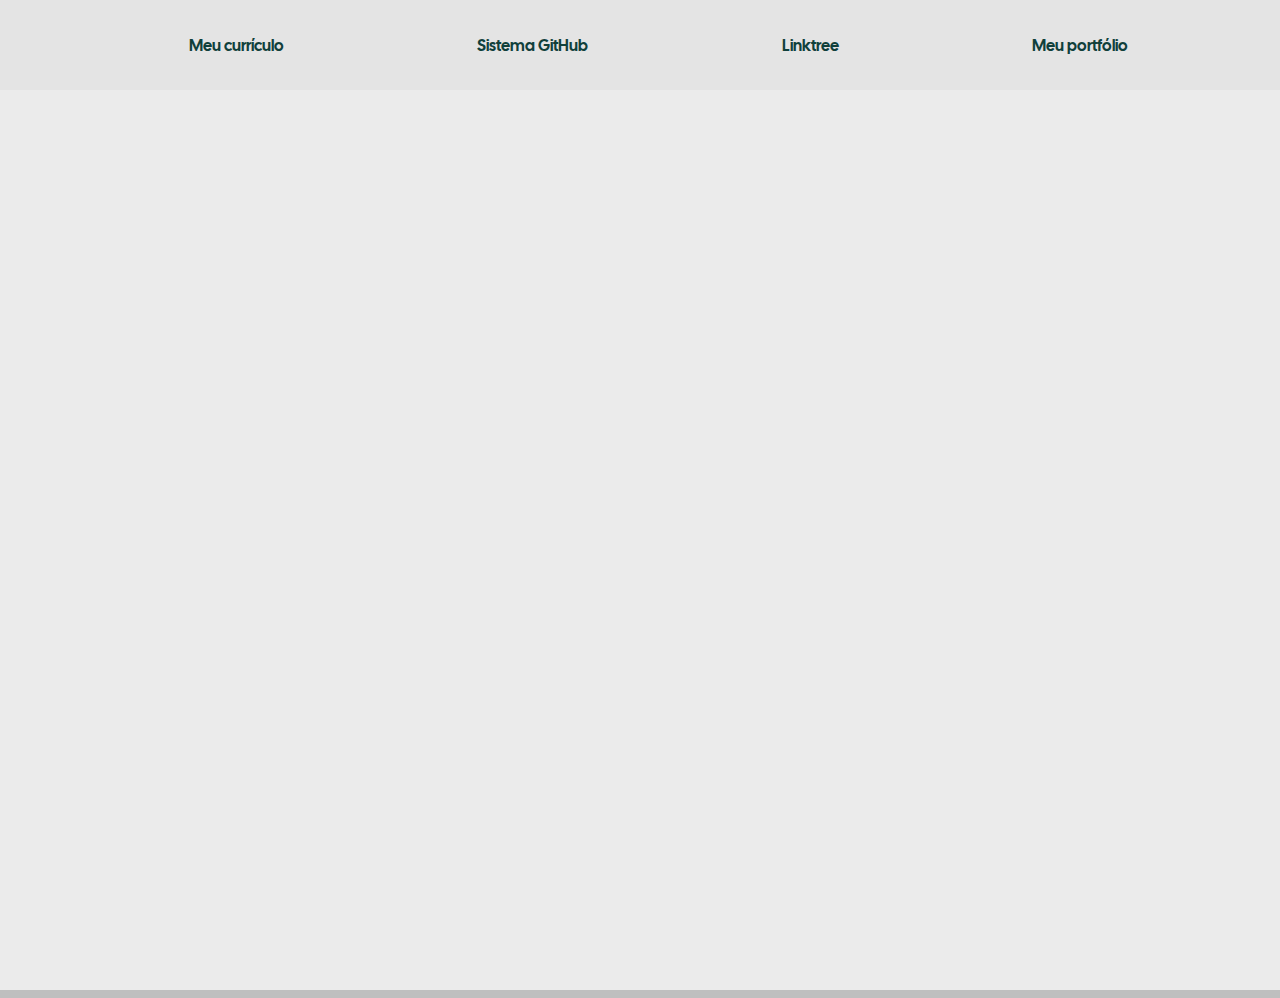
<file: sistema_projs_github.html>
<!DOCTYPE html>
<html lang="pt-br">

<head>
    <meta charset="UTF-8">
    <meta name="viewport" content="width=device-width, initial-scale=1.0">
    <title>Projetos Git</title>
    <link rel="shortcut icon" href="./favicon.png">
    <link rel="stylesheet" href="style.css">

    <link rel="preconnect" href="https://fonts.googleapis.com">
    <link rel="preconnect" href="https://fonts.gstatic.com" crossorigin>
    <link
        href="https://fonts.googleapis.com/css2?family=Bytesized&family=Cal+Sans&family=Cascadia+Mono:ital,wght@0,200..700;1,200..700&family=Dancing+Script:wght@400..700&family=Roboto+Mono:ital,wght@0,100..700;1,100..700&family=Rubik+Mono+One&display=swap"
        rel="stylesheet">

</head>

<body>
    <header class="cabecalho">
        <div class="content">
            <div class="links">
                <a href="curriculo.php" class="curriculo">Meu currículo</a>
                <a href="https://github.com/AlexandreANeres" target="_blank">Sistema GitHub</a>
                <a href="https://linktr.ee/AlexandreNeres" target="_blank">Linktree</a>
                <a href="https://alexandreaneres.github.io/Pessoal/">Meu portfólio</a>
            </div>
        </div>
    </header>

    <div class="container">

    </div>
</body>

</html>
</file>
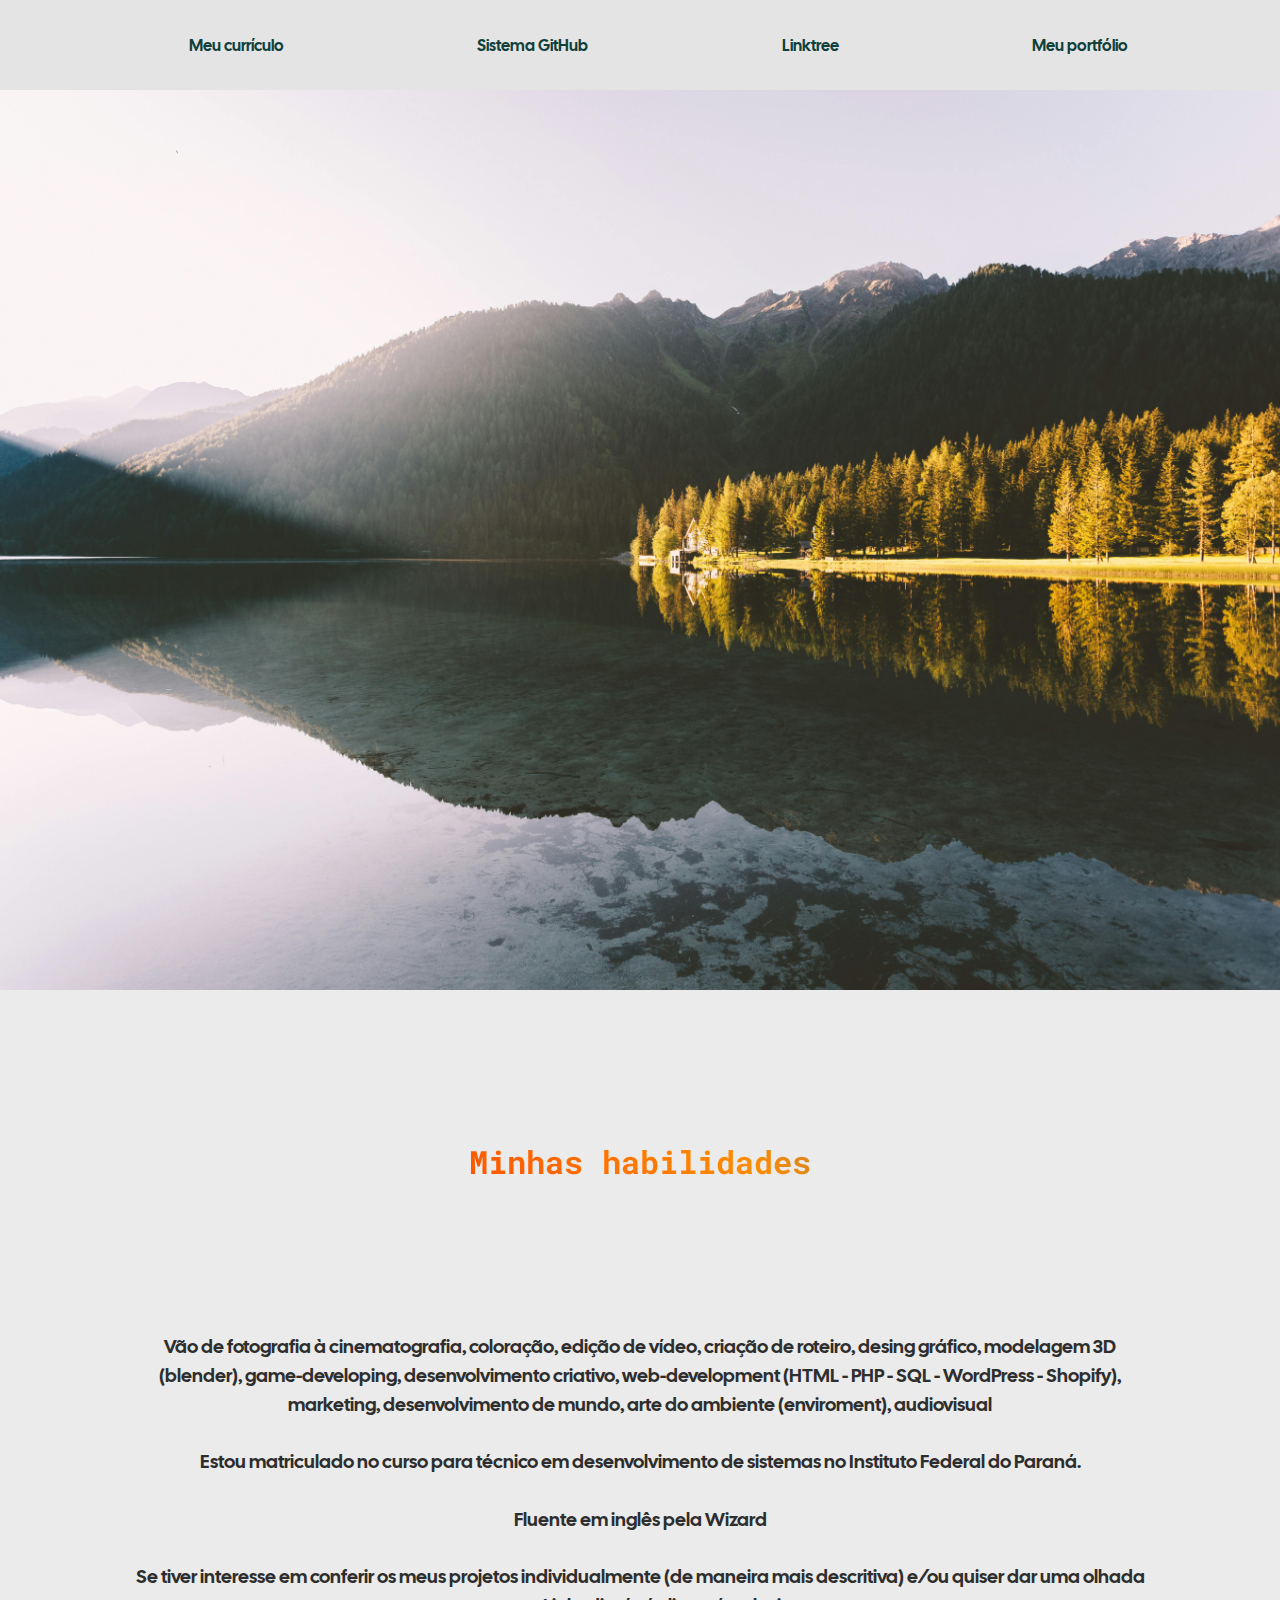
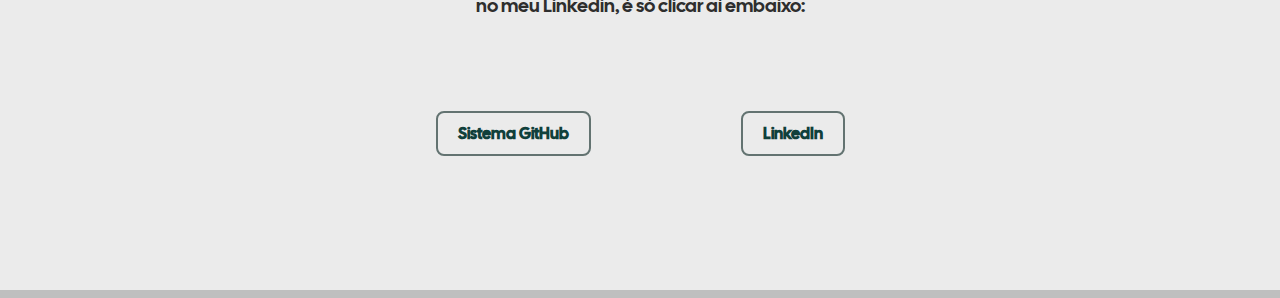
<file: sobremim.html>
<!DOCTYPE html>
<html lang="pt-br">

<head>
    <meta charset="UTF-8">
    <meta name="viewport" content="width=device-width, initial-scale=1.0">
    <title>Sobre mim</title>
    <link rel="shortcut icon" href="./favicon.png">
    <link rel="stylesheet" href="style.css">

    <link rel="preconnect" href="https://fonts.googleapis.com">
    <link rel="preconnect" href="https://fonts.gstatic.com" crossorigin>
    <link
        href="https://fonts.googleapis.com/css2?family=Bytesized&family=Cal+Sans&family=Cascadia+Mono:ital,wght@0,200..700;1,200..700&family=Dancing+Script:wght@400..700&family=Roboto+Mono:ital,wght@0,100..700;1,100..700&family=Rubik+Mono+One&display=swap"
        rel="stylesheet">

</head>

<body>
    <header class="cabecalho">
        <div class="content">
            <div class="links">
                <a href="curriculo.php" class="curriculo">Meu currículo</a>
                <a href="https://github.com/AlexandreANeres" target="_blank">Sistema GitHub</a>
                <a href="https://linktr.ee/AlexandreNeres" target="_blank">Linktree</a>
                <a href="https://alexandreaneres.github.io/Pessoal/">Meu portfólio</a>
            </div>
        </div>
    </header>

    <div class="container">
        <img class="geral" src="paisagem_montanhas.jpg" alt="Paisagem esplêndida">
    </div>

    <div class="container">
        <p id="title_fire">Minhas habilidades</p>
        <p id="description"> Vão de fotografia à cinematografia, coloração, edição de vídeo, criação de roteiro, desing
            gráfico, modelagem 3D (blender), game-developing, desenvolvimento criativo, web-development (HTML - PHP - SQL - WordPress - Shopify), marketing, 
            desenvolvimento de mundo, arte do ambiente (enviroment), audiovisual <br><br> Estou matriculado no curso
            para técnico em desenvolvimento de sistemas no Instituto Federal do Paraná. <br><br> Fluente em inglês pela
            Wizard <br><br> Se tiver interesse em conferir os meus projetos individualmente (de maneira mais descritiva)
            e/ou quiser dar uma olhada no meu Linkedin, é só clicar aí embaixo:</p>

        <div class="social-buttons">
            <a href="./sistema_projs_github.html" target="_blank" class="btn">Sistema GitHub</a>
            <a href="https://www.linkedin.com/in/alexandre-neres-b0b3b4258/" target="_blank" class="btn">LinkedIn</a>
        </div>
    </div>
</body>

</html>
</file>
<file: style.css>
/* Configurações fontes de texto */

/* Color Theme Swatches in Hex */
.N-I-S-H-I-K-I-G-O---Furniture-Design-Award-2014-1-hex {
    color: #127369;
}

.N-I-S-H-I-K-I-G-O---Furniture-Design-Award-2014-2-hex {
    color: #10403B;
}

.N-I-S-H-I-K-I-G-O---Furniture-Design-Award-2014-3-hex {
    color: #8AA6A3;
}

.N-I-S-H-I-K-I-G-O---Furniture-Design-Award-2014-4-hex {
    color: #637371;
}

.N-I-S-H-I-K-I-G-O---Furniture-Design-Award-2014-5-hex {
    color: #BFBFBF;
}

.cal-sans-regular {
    font-family: "Cal Sans", sans-serif;
    font-weight: 400;
    font-style: normal;
}

.roboto-mono {
    font-family: "Roboto Mono", monospace;
    font-optical-sizing: auto;
    font-weight: weight;
    font-style: normal;
}

.rubik-mono-one-regular {
    font-family: "Rubik Mono One", monospace;
    font-weight: 400;
    font-style: normal;
}

/* Links da página */

a:link {
    color: #10403B;
    text-decoration: none;
    font-family: "Cal Sans", sans-serif;
}


a:visited {
    color: #10403B;
    text-decoration: none;
    font-family: "Cal Sans", sans-serif;
}

a:hover {
    color: #BFBFBF;
    transition: color 0.5s;
    font-family: "Cal Sans", sans-serif;
}

/* Geralzão da página */

.video-player {
    width: 100%;
    max-width: 500px;
    border: 1px solid #637371;
    border-radius: 19px;
    box-shadow: 0px 4px 10px rgba(0, 0, 0, 0.3);
    background-color: #000;
    transition: transform 0.3s ease, box-shadow 0.3s ease;
    cursor: pointer;
    /* Indica que o vídeo é interativo */
}

.media-player {
    width: 100%;
    max-width: 500px;
    border: 1px solid #637371;
    border-radius: 19px;
    box-shadow: 0px 4px 10px rgba(0, 0, 0, 0.3);
    background-color: #000;
    transition: transform 0.3s ease, box-shadow 0.3s ease;
    cursor: pointer;
    /* Indica que o vídeo é interativo */
}

.video-player:hover {
    transform: scale(1.01);
    /* Leve aumento no tamanho ao passar o mouse */
    box-shadow: 0px 6px 15px rgba(0, 0, 0, 0.5);
    /* Sombra mais intensa */
}

.pdf-container {
    width: 100%;
    max-width: 500px;
    margin: 20px auto;
    /* Centraliza o botão */
    text-align: center;
}

.pdf-player {
    display: flex;
    align-items: center;
    justify-content: center;

    width: 100%;
    max-width: 500px;
    height: 100px;

    border-radius: 19px;

    box-shadow: 0px 4px 10px rgba(0, 0, 0, 0.3);

    background-color: #252525;
    color: #ffffff;

    text-decoration: none;
    font-family: "Roboto Mono", monospace;
    font-size: 18px;
    font-weight: bold;

    transition: transform 0.3s ease, box-shadow 0.3s ease;
    cursor: pointer;

    margin-top: 150px;
}

.pdf-player:hover {
    transform: scale(1.01);
    /* Leve aumento no tamanho ao passar o mouse */
    box-shadow: 0px 6px 15px rgba(0, 0, 0, 0.5);
    /* Sombra mais intensa */

    background: linear-gradient(45deg, #ff4500, #ff8c00, #306fb8, #07121f);
    background-size: 300% 300%;
    /* Faz o gradiente se mover */
    animation: fire-gradient 3s infinite;
    /* Animação do gradiente */
}

::-webkit-scrollbar {
    display: none;
}

#title {
    font-family: "Roboto Mono", monospace;
    font-size: 4vh;
    max-width: 80%;
    font-weight: 700;
    margin: 0px;
    /* - margens */
    color: #2e2e2e;

}

#title2 {
    max-width: 80%;
    font-family: "Roboto Mono", monospace;
    font-size: 3vh;
    font-weight: 700;
    margin: 0px;
    /* - margens */
    color: #2e2e2e;
}

#title3 {
    max-width: 80%;
    font-family: "Roboto Mono", monospace;
    font-size: 3vh;
    font-weight: 700;
    margin: 0px;
    /* - margens */
    color: #BFBFBF;
}

#title4 {
    max-width: 80%;
    font-family: "Roboto Mono", monospace;
    font-size: 3vh;
    font-weight: 700;
    margin: 0px;
    /* - margens */
    color: #e0e0e0;
}

#giant_title {
    font-family: "Rubik Mono One", monospace;
    font-weight: 400;
    font-style: normal;
    color: #BFBFBF;

    font-size: 15vh;
}
#giant_title2 {
    font-family: "Rubik Mono One", monospace;
    font-weight: 400;
    font-style: normal;
    color: #e0e0e0;

    font-size: 15vh;
}

#title_fire {
    font-family: "Roboto Mono", monospace;
    font-size: xx-large;
    font-weight: bold;
    margin-top: 150px;
    margin-bottom: 150px;
    color: #ffffff;
    /* Cor do texto */
    text-align: center;

    /* Gradiente de fogo animado */
    background-clip: content-box;
    background: linear-gradient(45deg, #ff4500, #ff8c00, #306fb8, #07121f);
    background-size: 300% 300%;
    /* Faz o gradiente se mover */
    -webkit-background-clip: text;
    /* Aplica o gradiente apenas ao texto */
    -webkit-text-fill-color: transparent;
    /* Torna o fundo do texto transparente */
    animation: fire-gradient 3s infinite;
    /* Animação do gradiente */
}

#title_fire_dark {
    max-width: 80%;
    font-family: "Roboto Mono", monospace;
    font-size: xx-large;
    font-weight: bold;
    margin-top: 150px;
    margin-bottom: 150px;
    color: #ffffff;
    /* Cor do texto */
    text-align: center;

    /* Gradiente de fogo animado */
    background-clip: content-box;
    background: linear-gradient(45deg, #BFBFBF, #a1a1a1, #1e1e1c, #080808);
    background-size: 300% 300%;
    /* Faz o gradiente se mover */
    -webkit-background-clip: text;
    /* Aplica o gradiente apenas ao texto */
    -webkit-text-fill-color: transparent;
    /* Torna o fundo do texto transparente */
    animation: fire-gradient 3s infinite;
    /* Animação do gradiente */
}

#title_fire_dark2 {
    max-width: 80%;
    font-family: "Roboto Mono", monospace;
    font-size: xx-large;
    font-weight: bold;
    margin-top: 150px;
    margin-bottom: 150px;
    color: #ffffff;
    /* Cor do texto */
    text-align: center;

    /* Gradiente de fogo animado */
    background-clip: content-box;
    background: linear-gradient(45deg, #09213b, #a1a1a1, #1e1e1c, #83590a);
    background-size: 400% 300%;
    /* Faz o gradiente se mover */
    -webkit-background-clip: text;
    /* Aplica o gradiente apenas ao texto */
    -webkit-text-fill-color: transparent;
    /* Torna o fundo do texto transparente */
    animation: fire-gradient 3s infinite;
    /* Animação do gradiente */
}

#title_fire_black {
    max-width: 80%;
    font-family: "Roboto Mono", monospace;
    font-size: xx-large;
    font-weight: bold;
    margin-top: 150px;
    margin-bottom: 150px;
    color: #ffffff;
    /* Cor do texto */
    text-align: center;

    /* Gradiente de fogo animado */
    background-clip: content-box;
    background: linear-gradient(45deg, #b60000, #6b0606, #292929, #838383);
    background-size: 400% 300%;
    /* Faz o gradiente se mover */
    -webkit-background-clip: text;
    /* Aplica o gradiente apenas ao texto */
    -webkit-text-fill-color: transparent;
    /* Torna o fundo do texto transparente */
    animation: fire-gradient 3s infinite;
    /* Animação do gradiente */
}

/* Estilo para o container do vídeo de fundo */

.video-background {
    position: absolute;
    top: 0;
    left: 0;
    width: 100%;
    height: 100%;
    overflow: hidden;
    z-index: -1;
    /* Certifique-se de que o vídeo está atrás do texto, mas acima de outros elementos */
}

/* Estilo para o vídeo de fundo */

.background-video {
    width: 100%;
    height: 100%;
    object-fit: cover;
    /* Garante que o vídeo cubra todo o espaço */
}

#title_sonoplastia {
    font-family: "Rubik Mono One", monospace;
    font-size: 15vh;
    font-weight: bold;
    text-align: center;
    position: relative;
}

#title_too_far_gone {

    max-width: 80%;
    font-family: "Rubik Mono One", monospace;
    font-size: 20vh;
    font-weight: bold;
    text-align: center;
    position: relative;
    color: #e0e0e0;
}

#title_hell_is_north {

    max-width: 80%;
    font-family: "Rubik Mono One", monospace;
    font-size: 20vh;
    font-weight: bold;
    text-align: center;
    position: relative;
    color: #b60000;
}

/* Animação do gradiente */

@keyframes fire-gradient {
    0% {
        background-position: 0% 50%;
    }

    50% {
        background-position: 100% 50%;
    }

    100% {
        background-position: 0% 50%;
    }
}

#description {
    font-family: "Cal Sans", sans-serif;
    font-weight: 400;
    font-size: larger;
    line-height: 1.5;
    margin: 0;
    /* - margens */
    max-width: 80%;
    /* - lenght*/

    color: #2e2e2e;
}

.word {
    font-family: "Roboto Mono", monospace;
    font-size: 24px;
    font-weight: bold;
    color: #10403B;
    text-align: center;
    margin-top: 100px;
    margin-bottom: 30px;

    min-height: 35px;
    /* Define uma altura mínima para evitar o colapso */

}

.social-buttons {
    display: flex;
    justify-content: center;
    gap: 150px;
    /* Espaçamento entre os botões */
    margin-top: 90px;
}

.social-buttons .btn {
    display: inline-block;
    padding: 10px 20px;
    /* Espaçamento interno */

    font-family: "Cal Sans", sans-serif;
    font-size: 16px;
    font-weight: 600;

    color: #10403B;

    text-decoration: none;

    border: 2px solid #637371;
    border-radius: 8px;

    background-color: #ebebeb;
    transition: all 0.3s ease;
    /* Transição suave */
}

.social-buttons .btn:hover {
    background-color: #181818;
    /* Fundo cinza escuro ao passar o mouse */
    color: #ffffff;
    /* Texto branco ao passar o mouse */
    border-color: #10403B;
    /* Borda verde escura ao passar o mouse */
}

body {

    background-color: #BFBFBF;

    display: flex;
    justify-content: center;
    align-items: center;

    flex-direction: column;

    box-sizing: content-box;
    overflow-x: hidden;
}

.geral {
    width: 100%;
    height: 100%;
}

.divisoria {
    width: 700px;
    height: 700px;

    border-radius: 35px;
    border-color: #637371;
    border-width: 1px;
}

/* Começo do cabeçalho*/

.cabecalho {
    width: 102%;
    height: 10vh;
    margin-bottom: 0px;
    margin-top: -8px;

    display: flex;
    align-items: center;
    justify-content: space-between;

    background-color: #e4e4e4;
}

.cabecalho::before {
    position: fixed;
}

.cabecalho .content {
    width: 100%;
}

.cabecalho .curriculo {
    font-size: 16px;
}

.cabecalho .links {
    display: flex;
    gap: 15%;
    /* Espaçamento horizontal entre os links */
    position: relative;
    /* Necessário para o pseudo-elemento ::before */
    margin-top: 0px;

}

.cabecalho .links a {
    font-size: 16px;
}

.cabecalho .links::before {
    /* Caixa que torna os elementos do cabeçalho alinhados */
    content: "";
}

/* Fim do Cabeçalho */

/* Container grande */

.container {
    background-color: #ebebeb;
    width: 102%;
    height: 900px;
    text-align: center;
    display: flex;

    flex-direction: column;
    /* elementos ficam empilhados */
    align-items: center;
    /* Centraliza horizontalmente */

    margin-bottom: 0;
    padding-bottom: 0;

}

.container_divisoria {
    background: linear-gradient(to bottom, #ebebeb, #ececec);

    width: 102%;
    height: 200px;

    text-align: center;
    display: flex;
    flex-direction: column;
    align-items: center;
    justify-content: flex-start;

    box-sizing: border-box;

    margin-bottom: 0;
    padding-bottom: 0;

}

/* Gradiente suave na transição entre os containers */

.container_t {
    background: linear-gradient(to bottom, #ececec, #686767);

    width: 102%;
    height: 300px;

    text-align: center;
    display: flex;
    flex-direction: column;
    align-items: center;
    justify-content: flex-start;

    box-sizing: border-box;

    margin-bottom: 0;
    padding-bottom: 0;

}

.container_super_t {
    background: linear-gradient(to bottom, #ececec, #080808);

    width: 102%;
    height: 1500px;

    text-align: center;
    display: flex;
    flex-direction: column;
    align-items: center;
    justify-content: flex-start;

    box-sizing: border-box;

    margin-bottom: 0;
    padding-bottom: 0;

}

.container_super_t_black {
    background: linear-gradient(to bottom, #080808, #000000);

    width: 102%;
    height: 1500px;

    text-align: center;
    display: flex;
    flex-direction: column;
    align-items: center;
    justify-content: flex-start;

    box-sizing: border-box;

    margin-bottom: 0;
    padding-bottom: 0;

}


.container_td {
    background: linear-gradient(to top, #ececec, #686767);

    width: 102%;
    height: 300px;

    text-align: center;
    display: flex;
    flex-direction: column;
    align-items: center;
    justify-content: flex-start;

    box-sizing: border-box;

    margin-bottom: 0;
    padding-bottom: 0;

}

.container_dinamico {
    background: linear-gradient(45deg, #ff4500, #ff8c00, #306fb8, #07121f);
    background-size: 300% 300%;
    /* Faz o gradiente se mover */
    animation: fire-gradient 3s infinite;
    /* Animação do gradiente */
    width: 102%;
    height: 900px;
    text-align: center;
    display: flex;
    justify-content: center;

    flex-direction: column;
    /* elementos ficam empilhados */
    align-items: center;
    /* Centraliza horizontalmente */

    margin-bottom: 0;
    padding-bottom: 0;

}

/* Container com 2 caixas que dividem o espaço */

.container_divisorio {
    background-color: #ebebeb;
    width: 102%;
    /* Ajustado para 100% */
    height: 800px;
    text-align: center;

    overflow: hidden;

    display: flex;
    /* flexbox */
    flex-direction: row;
    /* Elementos ficam lado a lado... haahahahahh como eu demorei pra descobrir essa cachaça */
}

/* Container (metade do divisorio) pra texto */

.double-container-one {
    background-color: #ebebeb;

    width: 50%;
    height: 100%;

    display: flex;
    /* flexbox */

    flex-direction: column;
    align-items: center;
    justify-content: center;
    text-align: center;
    /* Centraliza o texto */

    overflow-x: hidden;
    overflow-y: scroll;

    gap: 11px;
    /* Espaçamento entre o título e a descrição */
}

/* Container (metade do divisorio) pra imagem */

.double-container-two {
    background-color: #ebebeb;

    width: 50%;
    height: 100%;

    display: flex;
    /* Para centralizar a imagem */
    align-items: center;
    /* Centraliza verticalmente */
    justify-content: center;
    /* Centraliza horizontalmente */

    overflow: hidden;
}

.container_dark {
    position: relative;
    /* Necessário para posicionar o vídeo corretamente */
    background-color: #080808;
    /* Certifique-se de que o fundo não está cobrindo o vídeo */
    width: 102%;
    height: 900px;
    text-align: center;
    display: flex;
    justify-content: center;
    flex-direction: column;
    align-items: center;
    overflow: visible;
    /* Garante que o vídeo não seja cortado */
    z-index: 0;
    /* Certifique-se de que o container não cobre o vídeo */
}

.container_divisoria_dark {
    background: #080808;

    width: 102%;
    height: 200px;

    text-align: center;
    display: flex;
    flex-direction: column;
    align-items: center;
    justify-content: flex-start;

    box-sizing: border-box;

    margin-bottom: 0;
    padding-bottom: 0;

}

.container_black {
    position: relative;
    /* Necessário para posicionar o vídeo corretamente */
    background-color: #000000;
    /* Certifique-se de que o fundo não está cobrindo o vídeo */
    width: 102%;
    height: 900px;
    text-align: center;
    display: flex;
    justify-content: center;
    flex-direction: column;
    align-items: center;
    overflow: visible;
    /* Garante que o vídeo não seja cortado */
    z-index: 0;
    /* Certifique-se de que o container não cobre o vídeo */
}

.container_divisoria_black {
    background: #000000;

    width: 102%;
    height: 200px;

    text-align: center;
    display: flex;
    flex-direction: column;
    align-items: center;
    justify-content: flex-start;

    box-sizing: border-box;

    margin-bottom: 0;
    padding-bottom: 0;

}
</file>
